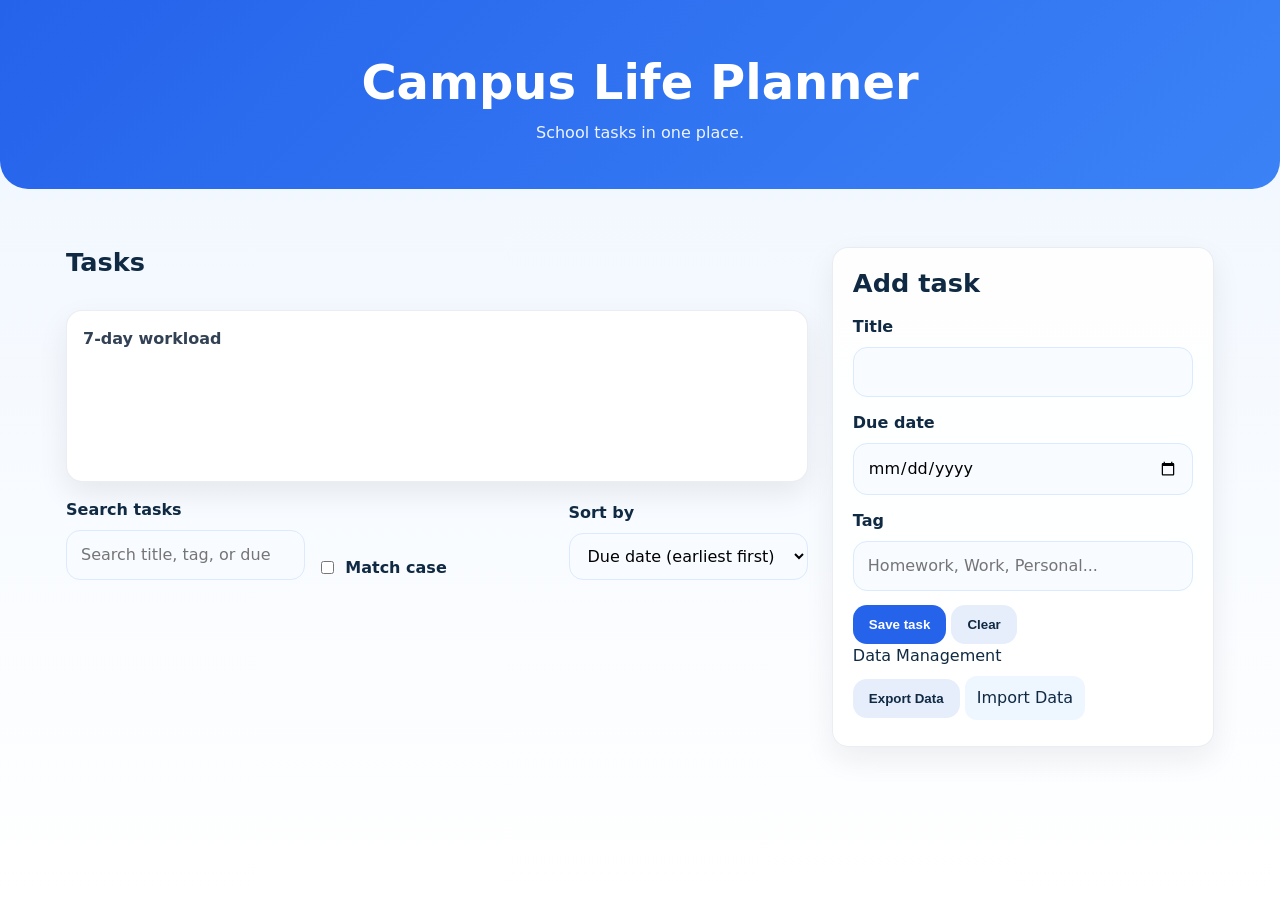
<file: index.html>
<!DOCTYPE html>
<html lang="en">
<head>
  <meta charset="UTF-8">
  <meta name="viewport" content="width=device-width, initial-scale=1">
  <title>Campus Life Planner</title>
  <link rel="stylesheet" href="styles/main.css">
</head>
<body>
  <header>
    <h1>Campus Life Planner</h1>
    <p>School tasks in one place.</p>
  </header>

  <main>
    <section aria-labelledby="tasks-heading">
      <h2 id="tasks-heading">Tasks</h2>
      <div id="dashboard-cards"></div>

      <div class="trend-panel">
        <h3>7-day workload</h3>
        <div id="trend-chart" aria-label="Workload over the next seven days"></div>
      </div>

      <div class="records-controls">
        <div class="control">
          <label for="search-input">Search tasks</label>
          <input id="search-input" type="search" placeholder="Search title, tag, or due date">
        </div>
        <div class="control checkbox-control">
          <label for="search-case">
            <input id="search-case" type="checkbox">
            Match case
          </label>
        </div>
        <div class="control">
          <label for="sort-select">Sort by</label>
          <select id="sort-select">
            <option value="dueDate-asc">Due date (earliest first)</option>
            <option value="dueDate-desc">Due date (latest first)</option>
            <option value="title-asc">Title (A-Z)</option>
            <option value="title-desc">Title (Z-A)</option>
            <option value="duration-asc">Duration (shortest first)</option>
            <option value="duration-desc">Duration (longest first)</option>
          </select>
        </div>
      </div>
      <div id="record-error" class="status-message" role="status" aria-live="polite"></div>
      <div id="records-list" class="records-list"></div>
    </section>

    <section aria-labelledby="add-task-heading">
      <h2 id="add-task-heading">Add task</h2>
      <form id="record-form">
        <div class="form-row">
          <label for="title-input">Title</label>
          <input id="title-input" type="text" required>
          <span id="title-error" class="field-error"></span>
        </div>
        <div class="form-row">
          <label for="due-date-input">Due date</label>
          <input id="due-date-input" type="date" required>
          <span id="dueDate-error" class="field-error"></span>
        </div>

        <div class="form-row">
          <label for="tag-input">Tag</label>
          <input id="tag-input" type="text" placeholder="Homework, Work, Personal..." required>
          <span id="tag-error" class="field-error"></span>
        </div>
        <button type="submit">Save task</button>
        <button type="button" id="form-reset">Clear</button>
      </form>
      
          <div class="data-management">
            <span class="section-subtitle">Data Management</span>
            <div class= "button-group">
            <button type="button" id="export-json" class="btn-secondary"> Export Data</button>
            <label class="file-label" for="import-json">
              Import Data
              <input id="import-json" type="file" accept="application/json,.json">
            </label>
            <span id="import-error" class="field-error" role="alert"></span>
          </div>
        </div>
      </div>
    </section>
  </main>

  <script type="module" src="scripts/app.js"></script>
</body>
</html>
</file>
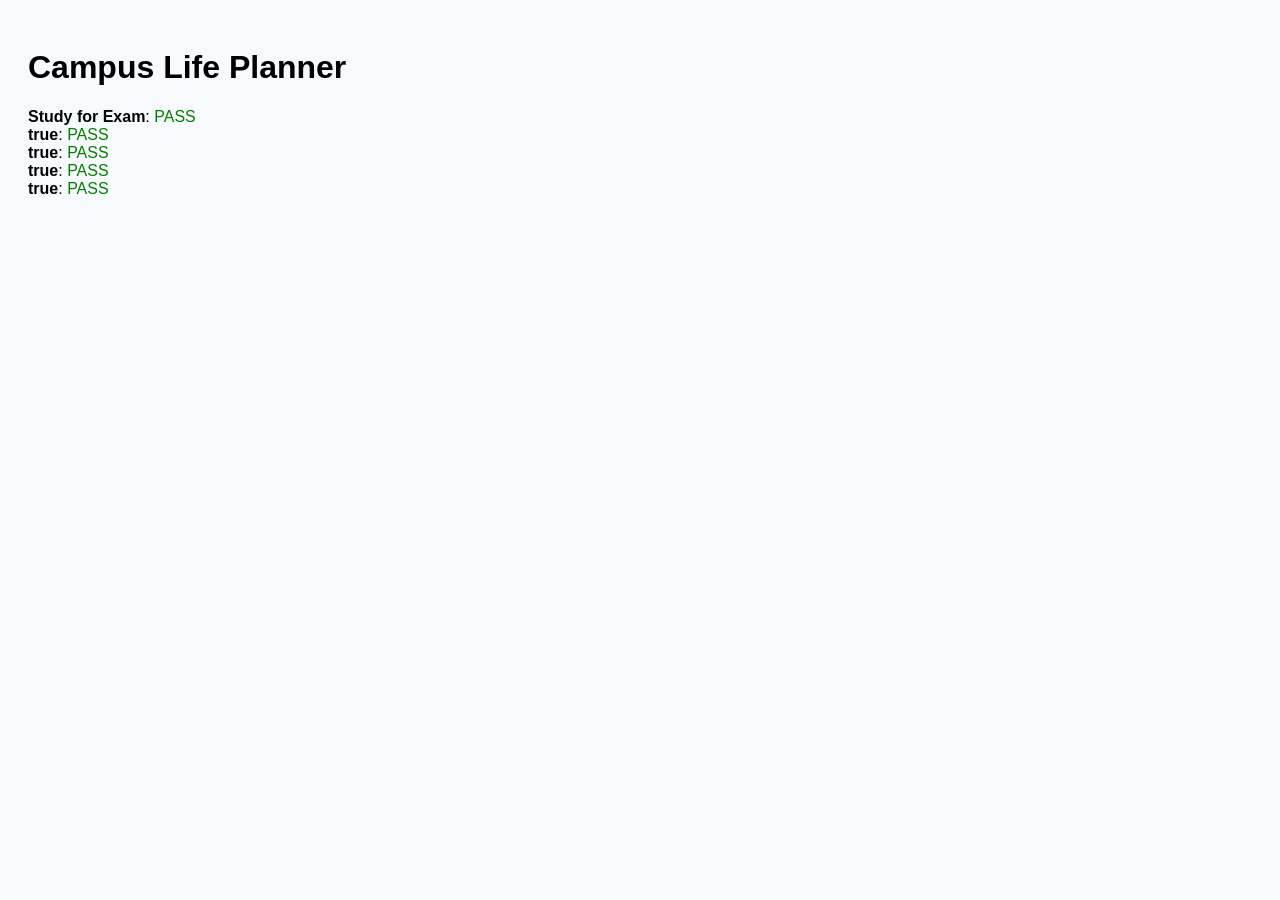
<file: tests.html>
<!DOCTYPE html>
<html lang="en">
<head>
<meta charset="UTF-8">
<meta name="viewport" content="width=device-width,initial-scale=1">
<title>Campus Life Planner</title>
<style>body{font-family:Arial;padding:20px;background:#f7fafc} .ok{color:green} .bad{color:red}</style>
</head>
<body>
<h1>Campus Life Planner</h1>
<div id="out"></div>
<script>
const out=document.getElementById('out');
function t(cond,msg){ const d=document.createElement('div'); d.innerHTML = `<strong>${msg}</strong>: ${cond?'<span class="ok">PASS</span>':'<span class="bad">FAIL</span>'}`; out.appendChild(d); }

const patterns = {
  title: /^\S(?:.*\S)?$/,
  date: /^\d{4}-(0[1-9]|1[0-2])-(0[1-9]|[12]\d|3[01])$/,
  tag: /^[A-Za-z]+(?:[ -][A-Za-z]+)*$/,
  dup: /\b(\w+)\s+\1\b/i,
};

t('title valid','Study for Exam',patterns.title.test('Study for Exam'));

t('title invalid leading space',!patterns.title.test(' Study'));

t('date ok',patterns.date.test('2025-09-29'));

t('tag ok',patterns.tag.test('Group Study'));

t('duplicate detected',patterns.dup.test('study study'));

</script>
</body>
</html>
</file>
<file: styles/main.css>
/* Base */
:root {
  --bg: #eff6ff;
  --surface: #fff;
  --surface-soft: #f8fbff;
  --primary: #2563eb;
  --muted: #64748b;
  --text: #102a43;
  --danger: #b91c1c;
  --border: #dbeafe;
  --radius: 16px;
  --pad: 16px;
}

* { box-sizing: border-box; }
html, body { height: 100%; }

body {
  margin: 0;
  font-family: Inter, system-ui, -apple-system, "Segoe UI", Roboto, Arial, sans-serif;
  line-height: 1.5;
  color: var(--text);
  background: linear-gradient(180deg, var(--bg), #fff);
  overflow-x: hidden;
}

.container {
  width: min(1100px, 100% - 2 * var(--pad));
  margin-inline: auto;
}

.skip-link {
  position: absolute;
  left: -999px;
  padding: 8px 12px;
  border-radius: 8px;
  background: var(--primary);
  color: #fff;
}
.skip-link:focus { left: 16px; top: 16px; }

/* Header */
header {
  padding: clamp(32px, 6vw, 56px) 20px clamp(28px, 5vw, 44px);
  margin-bottom: 18px;
  text-align: center;
  color: #fff;
  background: linear-gradient(135deg, #2563eb, #3b82f6);
  border-radius: 0 0 28px 28px;
}
header h1 { margin: 0; font-size: clamp(2rem, 5vw, 3rem); line-height: 1.1; }
header p { max-width: 520px; margin: .75rem auto 0; opacity: .92; }

/* Buttons */
button, .btn {
  border: 0;
  border-radius: 14px;
  padding: 12px 16px;
  font-weight: 700;
  cursor: pointer;
  background: #e6eefc;
  color: var(--text);
  transition: transform .15s, box-shadow .15s;
}
button:hover, .btn:hover {
  transform: translateY(-1px);
  box-shadow: 0 10px 20px rgba(37, 99, 235, .15);
}
button[type="submit"], .btn-primary { background: var(--primary); color: #fff; }
.btn-secondary { background: #e6eefc; color: var(--text); }

/* Inputs */
input, select {
  width: 100%;
  padding: 12px 14px;
  border: 1px solid var(--border);
  border-radius: 14px;
  background: var(--surface-soft);
  font: inherit;
}
:is(button, .btn, input, select):focus-visible {
  outline: 3px solid rgba(37, 99, 235, .4);
  outline-offset: 2px;
}

.search-box { display: flex; flex-wrap: wrap; gap: 10px; align-items: center; margin-bottom: 16px; }
.search-box label { font-weight: 700; }
.search-box input { flex: 1; min-width: 0; }

/* Cards */
.dashboard-card, .trend-panel, .record-card, .setting-card {
  padding: 16px;
  background: var(--surface);
  border: 1px solid rgba(148, 163, 184, .2);
  border-radius: var(--radius);
  box-shadow: 0 12px 30px rgba(15, 23, 42, .08);
}

/* Main layout: stacked on phones, two columns on wider screens */
main {
  width: min(1180px, 100%);
  margin: 0 auto;
  padding: clamp(20px, 4vw, 40px) var(--pad) 48px;
}
main > section { min-width: 0; }
main > section + section { margin-top: 28px; }
main h2 { margin: 0 0 16px; font-size: clamp(1.35rem, 2vw, 1.7rem); line-height: 1.2; }

/* Dashboard */
#dashboard-cards {
  display: grid;
  grid-template-columns: repeat(auto-fit, minmax(min(100%, 150px), 1fr));
  gap: 12px;
  margin-bottom: 16px;
}
.dashboard-card h3 { margin: 0 0 8px; font-size: .95rem; color: #475569; }
.dashboard-card p { margin: 0; font-size: 1.3rem; font-weight: 700; overflow-wrap: anywhere; }

.trend-panel { margin-bottom: 16px; }
.trend-panel h3 { margin: 0; font-size: 1rem; color: #334155; }
#trend-chart, .trend-chart { display: flex; align-items: flex-end; gap: 10px; min-height: 100px; margin-top: 14px; }
.trend-bar {
  flex: 1;
  min-width: 10px;
  background: linear-gradient(180deg, #3b82f6, var(--primary));
  border-radius: 999px 999px 0 0;
  transition: height .3s;
}

/* Records */
.records-controls { display: grid; gap: 12px; margin-bottom: 14px; }
.control { display: flex; flex-direction: column; }
.control label { margin-bottom: 8px; font-weight: 700; }
.checkbox-control label { display: flex; align-items: center; gap: 8px; margin: 0; font-weight: 600; }
.checkbox-control input { width: auto; }
.help-text { margin-top: 6px; font-size: .9rem; color: var(--muted); }
.status-message { margin-bottom: 10px; color: #334155; }

#records-list, .records-list { display: grid; gap: 12px; }
.record-card h3 { margin: 0 0 10px; font-size: 1.05rem; overflow-wrap: anywhere; }
.record-meta { display: flex; flex-wrap: wrap; gap: 6px 12px; font-size: .92rem; color: #334155; }
.record-actions { display: flex; flex-wrap: wrap; gap: 10px; margin-top: 10px; }

/* Form + settings */
.form-panel, .settings { margin-top: 20px; }
.form-row { margin-bottom: 14px; }
.form-row label { display: block; margin-bottom: 8px; font-weight: 700; }
.field-error { display: block; margin-top: 6px; font-size: .9rem; color: var(--danger); }
.settings-grid { display: grid; gap: 14px; }
.file-label { display: inline-block; margin-top: 8px; padding: 10px 12px; border-radius: 12px; background: #eef6ff; cursor: pointer; }
.file-label input { display: none; }

/* Footer */
.site-footer { margin-top: 22px; padding: 20px 0; background: var(--text); color: #fff; }
.site-footer p { margin: 0; text-align: center; }

/* Tablet and up */
@media (min-width: 768px) {
  .records-controls { grid-template-columns: repeat(3, 1fr); align-items: end; }
  .settings-grid { grid-template-columns: repeat(3, minmax(220px, 1fr)); }
}

/* Desktop: records on the left, side panel on the right */
@media (min-width: 800px) {
  main { display: grid; grid-template-columns: minmax(0, 1.65fr) minmax(260px, .85fr); gap: 24px; align-items: start; }
  main > section + section {
    margin-top: 0;
    padding: 20px;
    position: sticky;
    top: 20px;
    background: rgba(255, 255, 255, .85);
    border: 1px solid rgba(148, 163, 184, .2);
    border-radius: var(--radius);
    box-shadow: 0 12px 30px rgba(15, 23, 42, .07);
  }
}

@media (min-width: 1024px) {
  #dashboard-cards { grid-template-columns: repeat(4, 1fr); }
}

/* Small phones */
@media (max-width: 520px) {
  :root { --pad: 12px; }
  header { border-radius: 0 0 20px 20px; margin-bottom: 8px; }
  .search-box label, .search-box input { flex-basis: 100%; }
  .record-actions .btn { flex: 1; }
}

@media (prefers-reduced-motion: reduce) {
  * { transition: none !important; animation: none !important; scroll-behavior: auto !important; }
}
</file>
